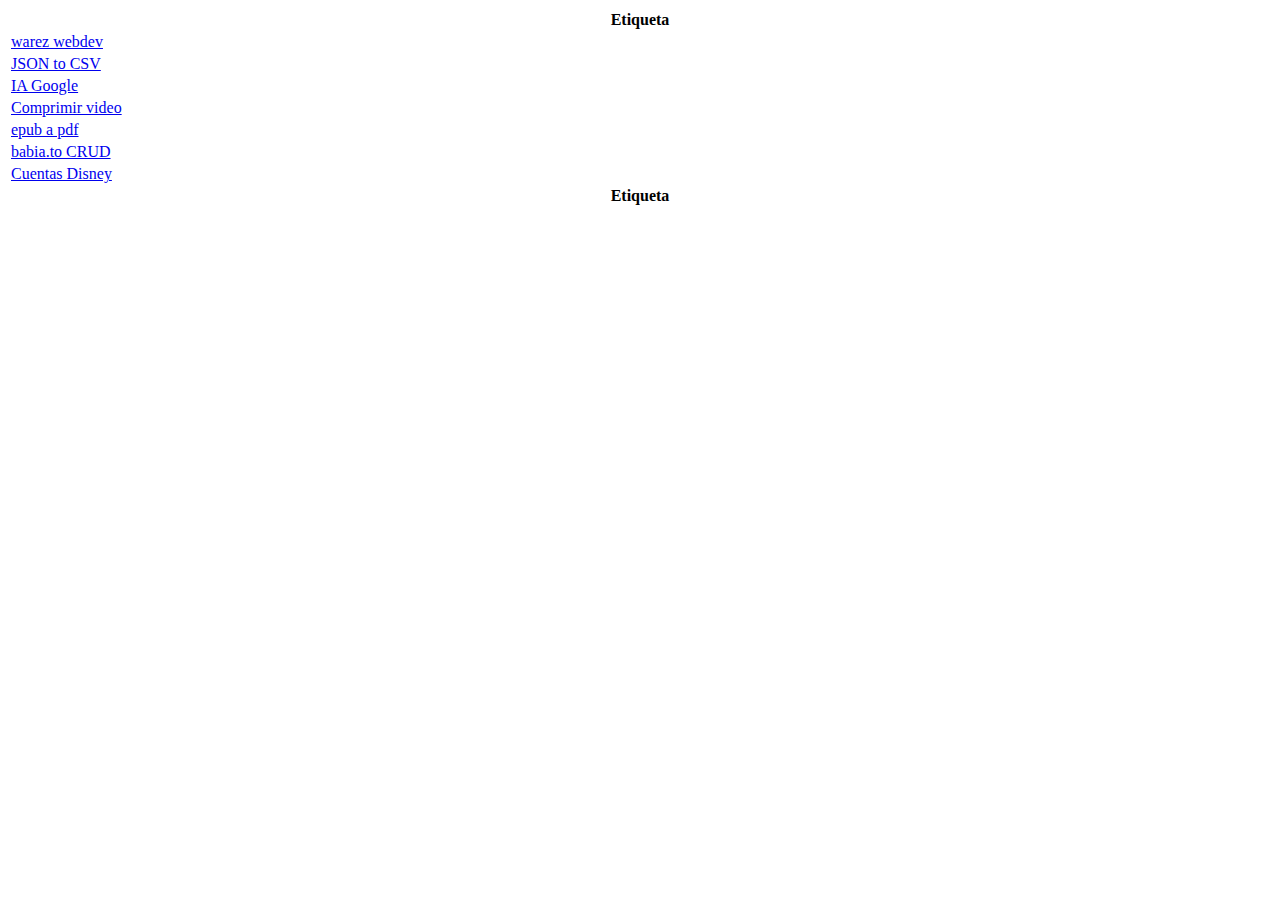
<file: index.html>
<html>
<head>

	<link rel="stylesheet" type="text/css" href="https://cdn.datatables.net/1.13.6/css/jquery.dataTables.min.css">

	<script type="text/javascript" language="javascript" src="https://code.jquery.com/jquery-3.7.0.js"></script>
	<script type="text/javascript" language="javascript" src="https://cdn.datatables.net/1.13.6/js/jquery.dataTables.min.js"></script>

<style>
	
	tfoot input {
        width: 100%;
        padding: 3px;
        box-sizing: border-box;
    }
	
	</style>
</head>
<body background="http://servidor9.epizy.com/banxico/delfos/background_gris.jpg">
	
	
<table id="example" class="display" style="width:100%">
        <thead>
            <tr>
                <th>Etiqueta</th>
            </tr>
        </thead>
        <tbody>
            <tr>
                <td><a href='https://webdevdl.com/en' target='_blank'>warez webdev</a></td>                
            </tr>
			
			<tr>
                <td><a href='https://products.aspose.com/cells/net/conversion/json-to-csv/' target='_blank'>JSON to CSV</a></td>              
            </tr>
			<tr>
                <td><a href='https://bard.google.com/' target='_blank'>IA Google</a></td>                
            </tr>
			<tr>
                <td><a href='https://www.videosmaller.com/es/' target='_blank'>Comprimir video</a></td>                
            </tr>
			<tr>
                <td><a href='https://convertio.co/es/epub-pdf/' target='_blank'>epub a pdf</a></td>                
            </tr>			
			<tr>
                <td><a href='https://babia.to/threads/pdo-crud-%E2%80%93-advanced-php-crud-application-form-builder-database-management.65671/' target='_blank'>babia.to CRUD</a></td>                
            </tr>	
			<tr>
                <td><a href='https://www.todopremiumypro.com/cuenta-premium/cuentas-disney-gratis/' target='_blank'>Cuentas Disney</a></td>                
			</tr>	


			
        </tbody>
        <tfoot>
            <tr>
                <th>Etiqueta</th>			
                
            </tr>
        </tfoot>
    </table>	
	
<script>
	new DataTable('#example', {
    initComplete: function () {
        this.api()
            .columns()
            .every(function () {
                let column = this;
                let title = column.footer().textContent;
 
                // Create input element
                let input = document.createElement('input');
                input.placeholder = title;
                column.footer().replaceChildren(input);
 
                // Event listener for user input
                input.addEventListener('keyup', () => {
                    if (column.search() !== this.value) {
                        column.search(input.value).draw();
                    }
                });
            });
    }
});
</script>	
	
</body>
</html>
</file>
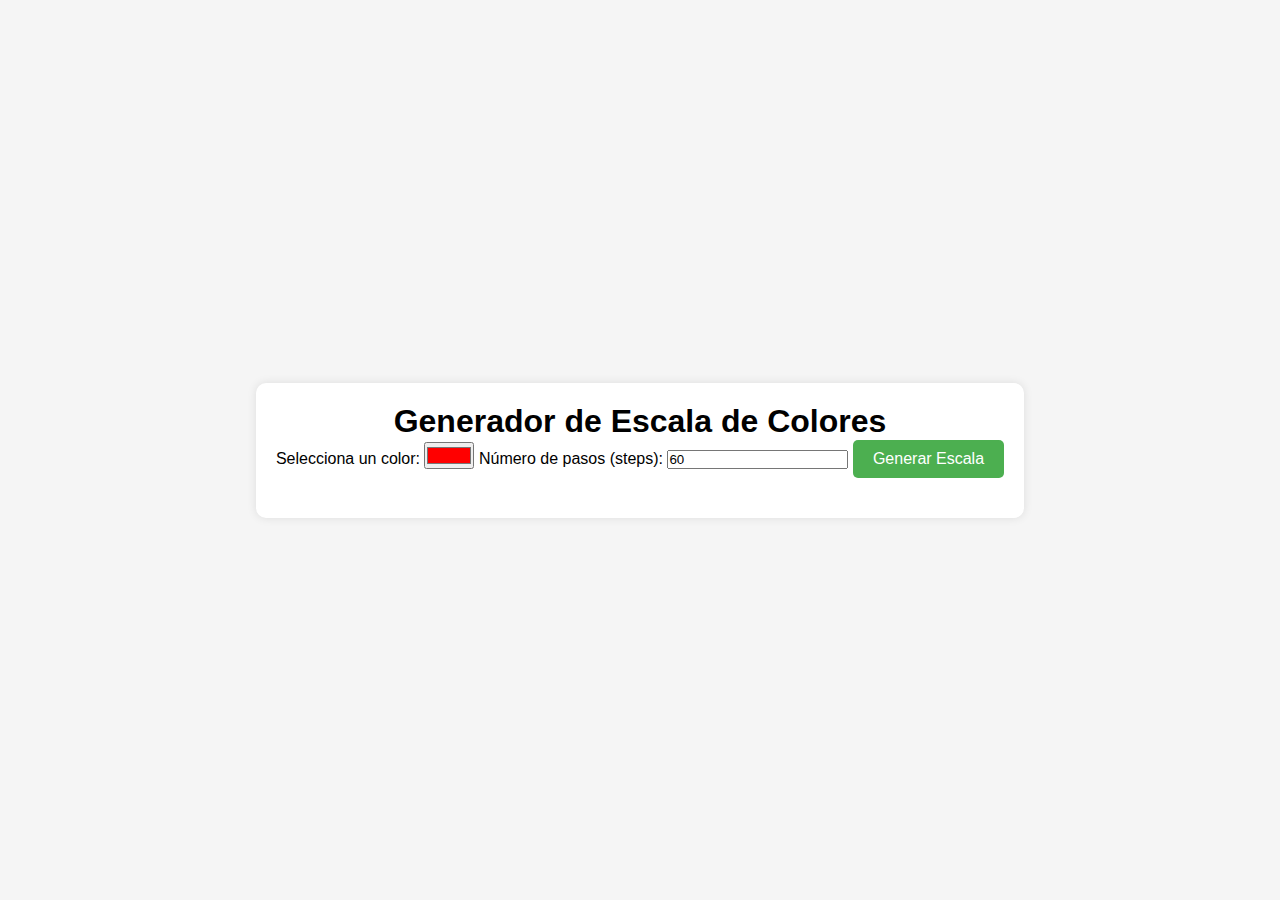
<file: color/index.html>
<!DOCTYPE html>
<html lang="es">
<head>
    <meta charset="UTF-8">
    <meta name="viewport" content="width=device-width, initial-scale=1.0">
    <title>Escala de Colores</title>
    <link rel="stylesheet" href="styles.css">
</head>
<body>
    <div class="container">
        <h1>Generador de Escala de Colores</h1>

        <label for="colorInput">Selecciona un color:</label>
        <input type="color" id="colorInput" value="#FF0000">

        <label for="stepsInput">Número de pasos (steps):</label>
        <input type="number" id="stepsInput" min="2" value="60">

        <button onclick="generarEscala()">Generar Escala</button>
        
        <div id="colorScale"></div>
    </div>
    <script src="script.js"></script>
</body>
</html>
</file>
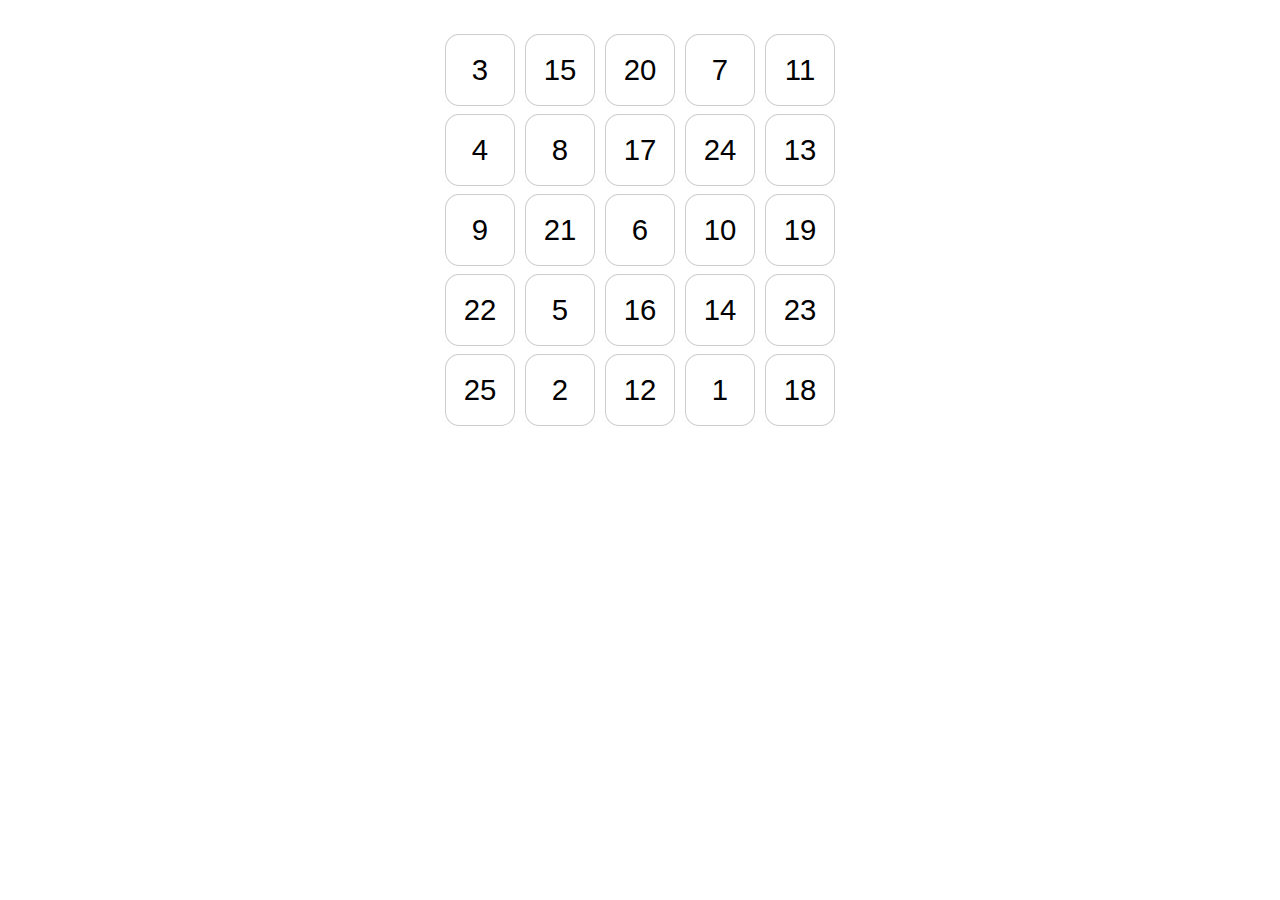
<file: loteria_numeros/Bingo-main/Bingo-main/Bingo/index.html>
<!DOCTYPE html>
<html lang="en">
<head>
    <meta charset="UTF-8">
    <meta http-equiv="X-UA-Compatible" content="IE=edge">
    <meta name="viewport" content="width=device-width, initial-scale=1.0">
    <title>Document</title>

    <link rel="stylesheet" href="style.css">
    <script src="index.js" defer></script>
</head>
<body>
    <div class="container">
        <table id="tblBingo"></table>
    </div>
    <div class="letter-div">
        <table id="tblLetter">
            <tr>
                <td class="letters-bingo">B</td>
                <td class="letters-bingo">I</td>
                <td class="letters-bingo">N</td>
                <td class="letters-bingo">G</td>
                <td class="letters-bingo">O</td>
            </tr>
        </table>
    </div>
</body>
</html>
</file>
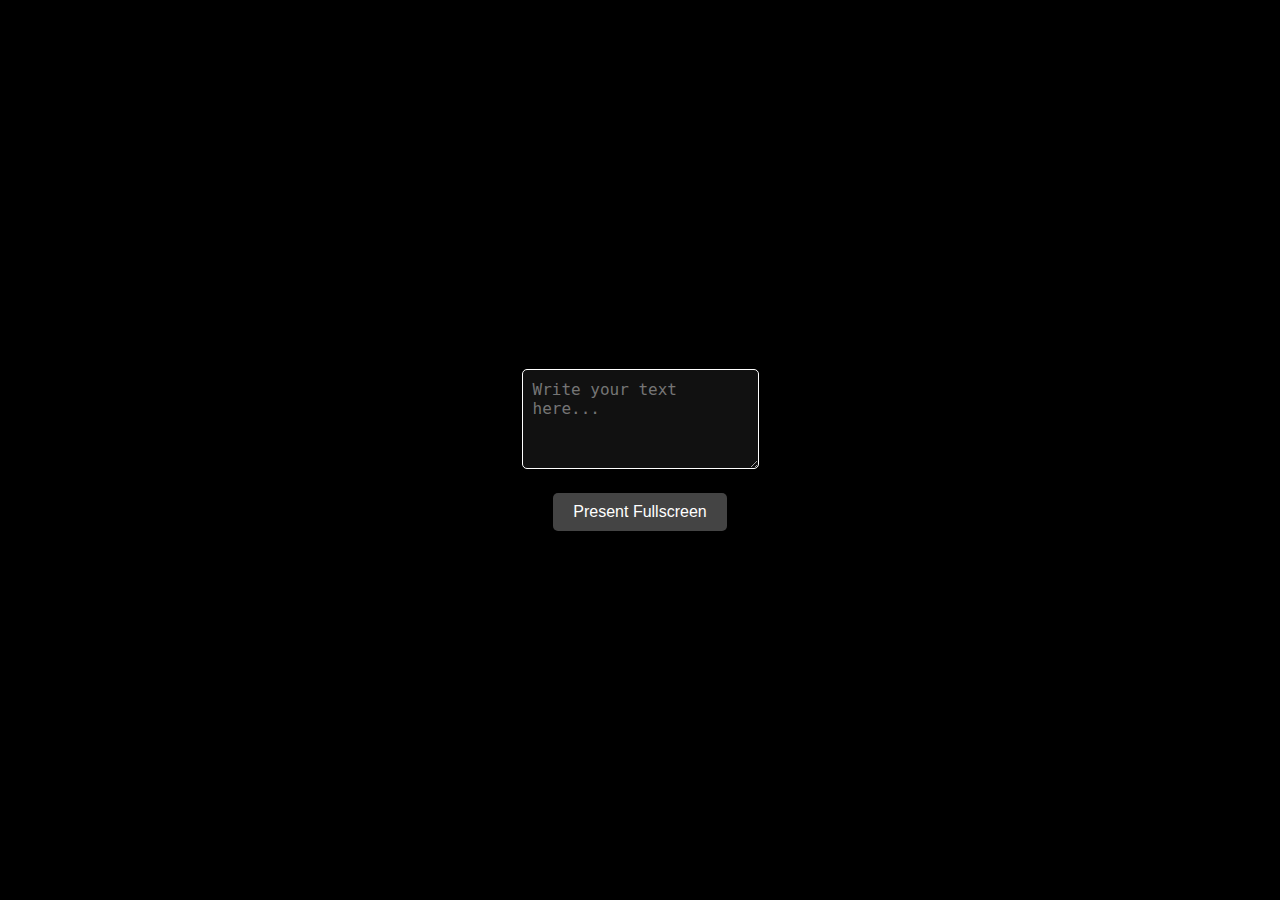
<file: powerpoint_js/prueba.html>
<!DOCTYPE html>
<html lang="en">
<head>
    <meta charset="UTF-8">
    <meta name="viewport" content="width=device-width, initial-scale=1.0">
    <title>Fullscreen Text Display</title>
    <style>
        body {
            font-family: Arial, sans-serif;
            margin: 0;
            padding: 0;
            display: flex;
            justify-content: center;
            align-items: center;
            height: 100vh;
            background-color: #000;
            color: #fff;
        }

        .container {
            text-align: center;
        }

        textarea {
            width: 100%;
            max-width: 500px;
            height: 100px;
            margin-bottom: 20px;
            font-size: 16px;
            padding: 10px;
            box-sizing: border-box;
            border: 1px solid #fff;
            border-radius: 5px;
            background-color: #111;
            color: #fff;
        }

        button {
            padding: 10px 20px;
            font-size: 16px;
            border: none;
            border-radius: 5px;
            background-color: #444;
            color: #fff;
            cursor: pointer;
        }

        button:hover {
            background-color: #555;
        }

        .fullscreen {
            display: none;
            flex-direction: column;
            justify-content: center;
            align-items: center;
            position: fixed;
            top: 0;
            left: 0;
            width: 100%;
            height: 100%;
            background-color: #000;
            color: #fff;
            z-index: 1000;
            text-align: center;
        }

        .exit-button {
            margin-top: 20px;
            padding: 10px 20px;
            font-size: 16px;
            border: none;
            border-radius: 5px;
            background-color: #444;
            color: #fff;
            cursor: pointer;
        }

        .exit-button:hover {
            background-color: #555;
        }
    </style>
    <script src="https://code.jquery.com/jquery-3.6.0.min.js"></script>
</head>
<body>
    <div class="container">
        <textarea id="textInput" placeholder="Write your text here..."></textarea><br>
        <button id="presentButton">Present Fullscreen</button>
    </div>
    <div id="fullscreenText" class="fullscreen">
        <div id="fullscreenContent"></div>
        <button class="exit-button" id="exitButton">Exit Fullscreen</button>
    </div>

    <script>
        $(document).ready(function () {
            $('#presentButton').click(function () {
                const textInput = $('#textInput').val();
                const $fullscreenContent = $('#fullscreenContent');
                const $fullscreenText = $('#fullscreenText');
                $fullscreenContent.text(textInput);
                $fullscreenText.css('display', 'flex');

                const resizeText = () => {
                    const parent = $fullscreenContent[0];
                    const maxWidth = $fullscreenText.width();
                    const maxHeight = $fullscreenText.height() - 50; // Adjust for button height
                    let fontSize = 500; // Initial font size
                    $fullscreenContent.css('font-size', `${fontSize}px`);

                    while ((parent.scrollWidth > maxWidth || parent.scrollHeight > maxHeight) && fontSize > 10) {
                        fontSize -= 1;
                        $fullscreenContent.css('font-size', `${fontSize}px`);
                    }
                };

                resizeText();
                $(window).on('resize', resizeText);
            });

            $('#exitButton').click(function () {
                $('#fullscreenText').css('display', 'none');
            });
        });
    </script>
</body>
</html>
</file>
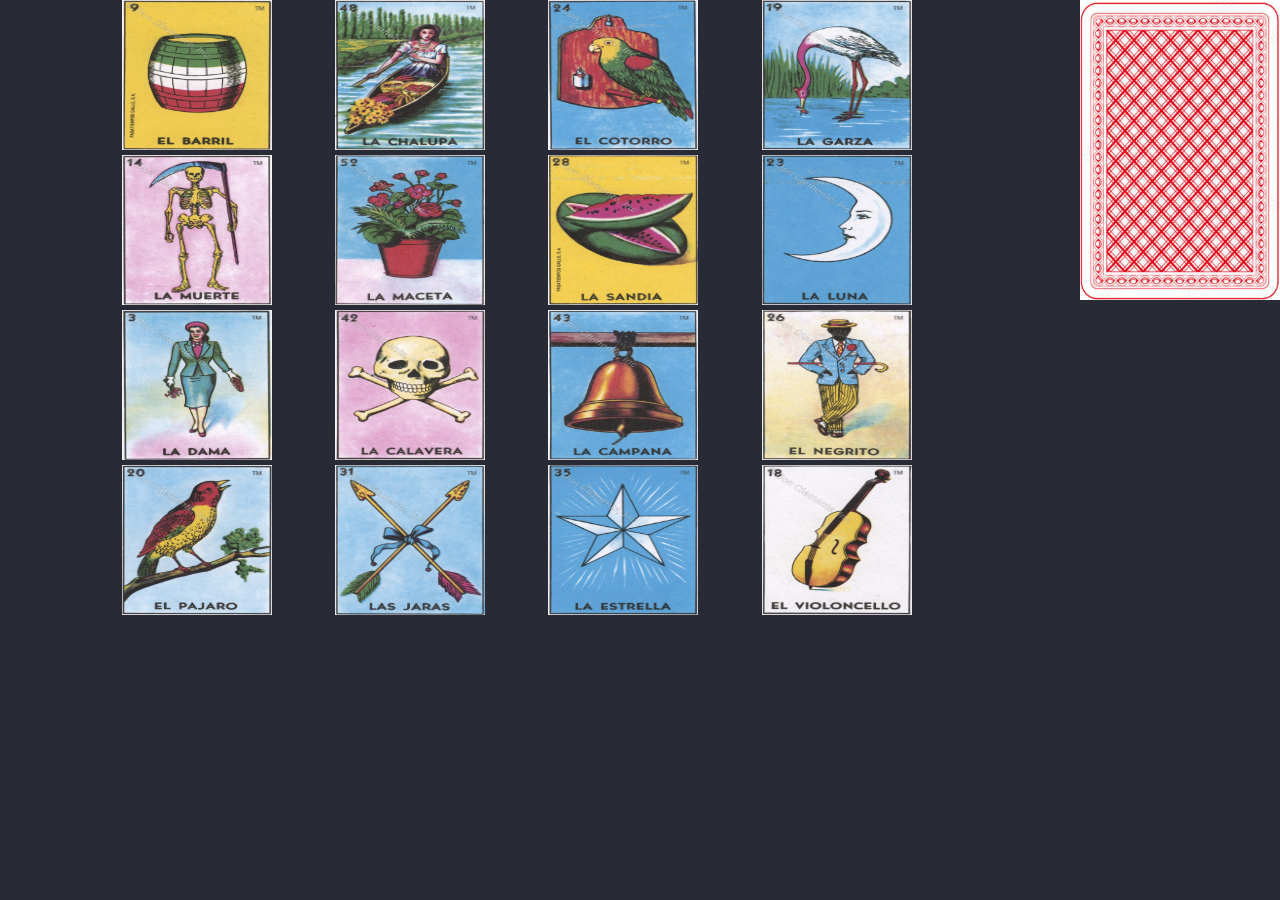
<file: jquery-loteria-mexicana-master/jquery-loteria-mexicana-master/loteria.html>
<!DOCTYPE html>
<html lang="en">
	
	<head>
		<meta charset="UTF-8">
		<title>Loteria Mexicana</title>
		<script type="text/javascript" src="https://cdnjs.cloudflare.com/ajax/libs/jquery/3.1.0/jquery.min.js"></script>
		<link rel="stylesheet" href="https://maxcdn.bootstrapcdn.com/bootstrap/3.3.7/css/bootstrap.min.css">
		<style>
			
			.carton__baraja{
			position: absolute;
			height: 300px;
			z-index: 1000;
			right: 0;
			top: 0;
			}
			
			.carton__loteria {
			display:inline-block;
			position: relative;
			}
			
			.carton__loteria img{
			width: 150px;
			height: 150px;
			}
			
			.carton__loteria > div{
			background-color: rgba(0, 0, 0, 0.5);
			position: absolute;
			bottom: 0;
			right: 0;
			left: 0;
			top: 0;
			display: none;
			}
			
			
		</style>
	</head>
	
	<body style='background-color: #282a35'>
		
		<div class="container-fluid">
			<div class="row">
				
				<div class="col-md-1"></div>
				
				<div class="col-md-2" class="text-center">
					<div class="carton__loteria">
						<img class="img-responsive" />
						<div></div>
					</div>
				</div>
				<div class="col-md-2">
					<div class="carton__loteria" >
						<img class="img-responsive" />
						<div></div>
					</div>
				</div>
				<div class="col-md-2">
					<div class="carton__loteria">
						<img class="img-responsive" />
						<div></div>
					</div>
				</div>
				<div class="col-md-2">
					<div class="carton__loteria">
						<img class="img-responsive" />
						<div></div>
					</div>
				</div>
				
				<div class="col-md-1">
					
				</div>
				
				<div class="col-md-2">
					<img class="carton__baraja" src="baraja/bg_card.jpg" />
				</div>
				
			</div>
			<div class="row">
				
				<div class="col-md-1"></div>
				
				<div class="col-md-2">
					<div class="carton__loteria">
						<img class="img-responsive" />
						<div></div>
					</div>
				</div>
				<div class="col-md-2">
					<div class="carton__loteria">
						<img class="img-responsive" />
						<div></div>
					</div>
				</div>
				<div class="col-md-2">
					<div class="carton__loteria">
						<img class="img-responsive" />
						<div></div>
					</div>
				</div>
				<div class="col-md-2">
					<div class="carton__loteria">
						<img class="img-responsive" />
						<div></div>
					</div>
				</div>
			</div>
			<div class="row">
				
				<div class="col-md-1"></div>
				
				<div class="col-md-2">
					<div class="carton__loteria">
						<img class="img-responsive" />
						<div></div>
					</div>
				</div>
				<div class="col-md-2">
					<div class="carton__loteria">
						<img class="img-responsive" />
						<div></div>
					</div>
				</div>
				<div class="col-md-2">
					<div class="carton__loteria">
						<img class="img-responsive" />
						<div></div>
					</div>
				</div>
				<div class="col-md-2">
					<div class="carton__loteria">
						<img class="img-responsive" />
						<div></div>
					</div>
				</div>
			</div>
			<div class="row">
				
				<div class="col-md-1"></div>
				
				<div class="col-md-2">
					<div class="carton__loteria">
						<img class="img-responsive" />
						<div></div>
					</div>
				</div>
				<div class="col-md-2">
					<div class="carton__loteria">
						<img class="img-responsive" />
						<div></div>
					</div>
				</div>
				<div class="col-md-2">
					<div class="carton__loteria">
						<img class="img-responsive" />
						<div></div>
					</div>
				</div>
				<div class="col-md-2">
					<div class="carton__loteria">
						<img class="img-responsive" />
						<div></div>
					</div>
				</div>
			</div>
		</div>
		
		<script type="text/javascript" >
			
			
			
			function mezclar(array) { 
				const shuffled = array.slice(); 
				let currentIndex = shuffled.length; 
				let temporaryValue, randomIndex; 
				while (currentIndex !== 0) { 
					randomIndex = Math.floor(Math.random() * currentIndex); 
					currentIndex -= 1; 
					temporaryValue = shuffled[currentIndex]; 
					shuffled[currentIndex] = shuffled[randomIndex]; 
					shuffled[randomIndex] = temporaryValue; 
				}
				return shuffled; 
			};
			
			var cartas=[1];
			for(i=2;i<54;i++){
				cartas.push((i));	
			}
			var cartas2=mezclar(cartas);
			var cartas3=mezclar(cartas2);
			
			var contador=1;
			function obtenerCarta(){
				indice=cartas2[contador];
				contador=contador+1;
				return indice;
			}
			
			var contador2=1;
			function obtenerCarta2(){
				indice2=cartas3[contador2];
				contador2=contador2+1;
				return indice2;
			}
			
			
			$(document).ready(function () {
				function getRandomInteger(min, max) {
					var floatingPoint = Math.random();
					var floatingPointInRange = floatingPoint * (max - min + 1) + min;
					return Math.floor(floatingPointInRange);
				}
				
				//para la baraja
				$('.carton__baraja').click(function() {
					$(this).attr('src', 'baraja/' + obtenerCarta2() + '.jpg');
				});
				
				$('.carton__loteria').each(function () {
					//$(this).children('img').attr('src', 'baraja/' + getRandomInteger(2, 54) + '.jpg');
					$(this).children('img').attr('src', 'baraja/' + obtenerCarta() + '.jpg');
					$(this).children('div').append('<img src="frijol.png">');
				});
				
				$('.carton__loteria > img').click(function () {
					$(this).siblings().show();
				});
				
				$('.carton__loteria > div').click(function () {
					$(this).hide();
				});
				
			});	
			
		</script>
	</body>
	
</html>
</file>
<file: color/styles.css>
* {
    box-sizing: border-box;
    margin: 0;
    padding: 0;
}

body {
    font-family: Arial, sans-serif;
    display: flex;
    justify-content: center;
    align-items: center;
    height: 100vh;
    background-color: #f5f5f5;
}

.container {
    text-align: center;
    padding: 20px;
    background-color: white;
    border-radius: 10px;
    box-shadow: 0 0 10px rgba(0, 0, 0, 0.1);
}
/*
input {
    padding: 10px;
    margin-bottom: 10px;
    width: 200px;
    border: 1px solid #ccc;
    border-radius: 5px;
    font-size: 16px;
}*/

button {
    padding: 10px 20px;
    font-size: 16px;
    border: none;
    background-color: #4CAF50;
    color: white;
    border-radius: 5px;
    cursor: pointer;
}

button:hover {
    background-color: #45a049;
}

#colorScale {
    margin-top: 20px;
    display: flex;
    flex-wrap: wrap;
    justify-content: center;
}

.color-box {
    width: 80px;
    height: 80px;
    border: 1px solid #ddd;
    display: flex;
    justify-content: center;
    align-items: center;
    font-size: 12px;
    color: #333;
    margin: 5px;
}
</file>
<file: loteria_numeros/Bingo-main/Bingo-main/Bingo/style.css>
body {
    margin: 0;
    padding: 0;
    padding-top: 30px;
    font-family: 'Segoe UI', Tahoma, Geneva, Verdana, sans-serif;
}

body:focus {
    outline: none;
}

.container {
    width: 100vw;
    display: flex;
    justify-content: center;
}

#tblBingo {
    border-collapse: collapse;
    height: 25rem;
    width: 25rem;
    text-align: center;
    font-size: 22pt;
    cursor: pointer;
}

#tblBingo td {
    padding: 0.3rem;
 }

 .cell-format {
    height: 100%;
    display: flex;
    justify-content: center;
    align-items: center;
    border-radius: 20%;
    border: 0.5px solid #cccece;
}

.cell-format:hover {
    background-color: #cccece;
}

.letter-div {
    height: 20vh;
    display: flex;
    justify-content: center;
    align-items: center;
}

.letters-bingo {
    padding: 0 1.3rem;
    font-size: 40pt;
    display: none;
}

.strickout {
    text-decoration: line-through;
    color: #a6a3a3;
    font-size: 18pt;
    pointer-events: none;
}

.show-bingo {
    display: inline;
}
</file>
